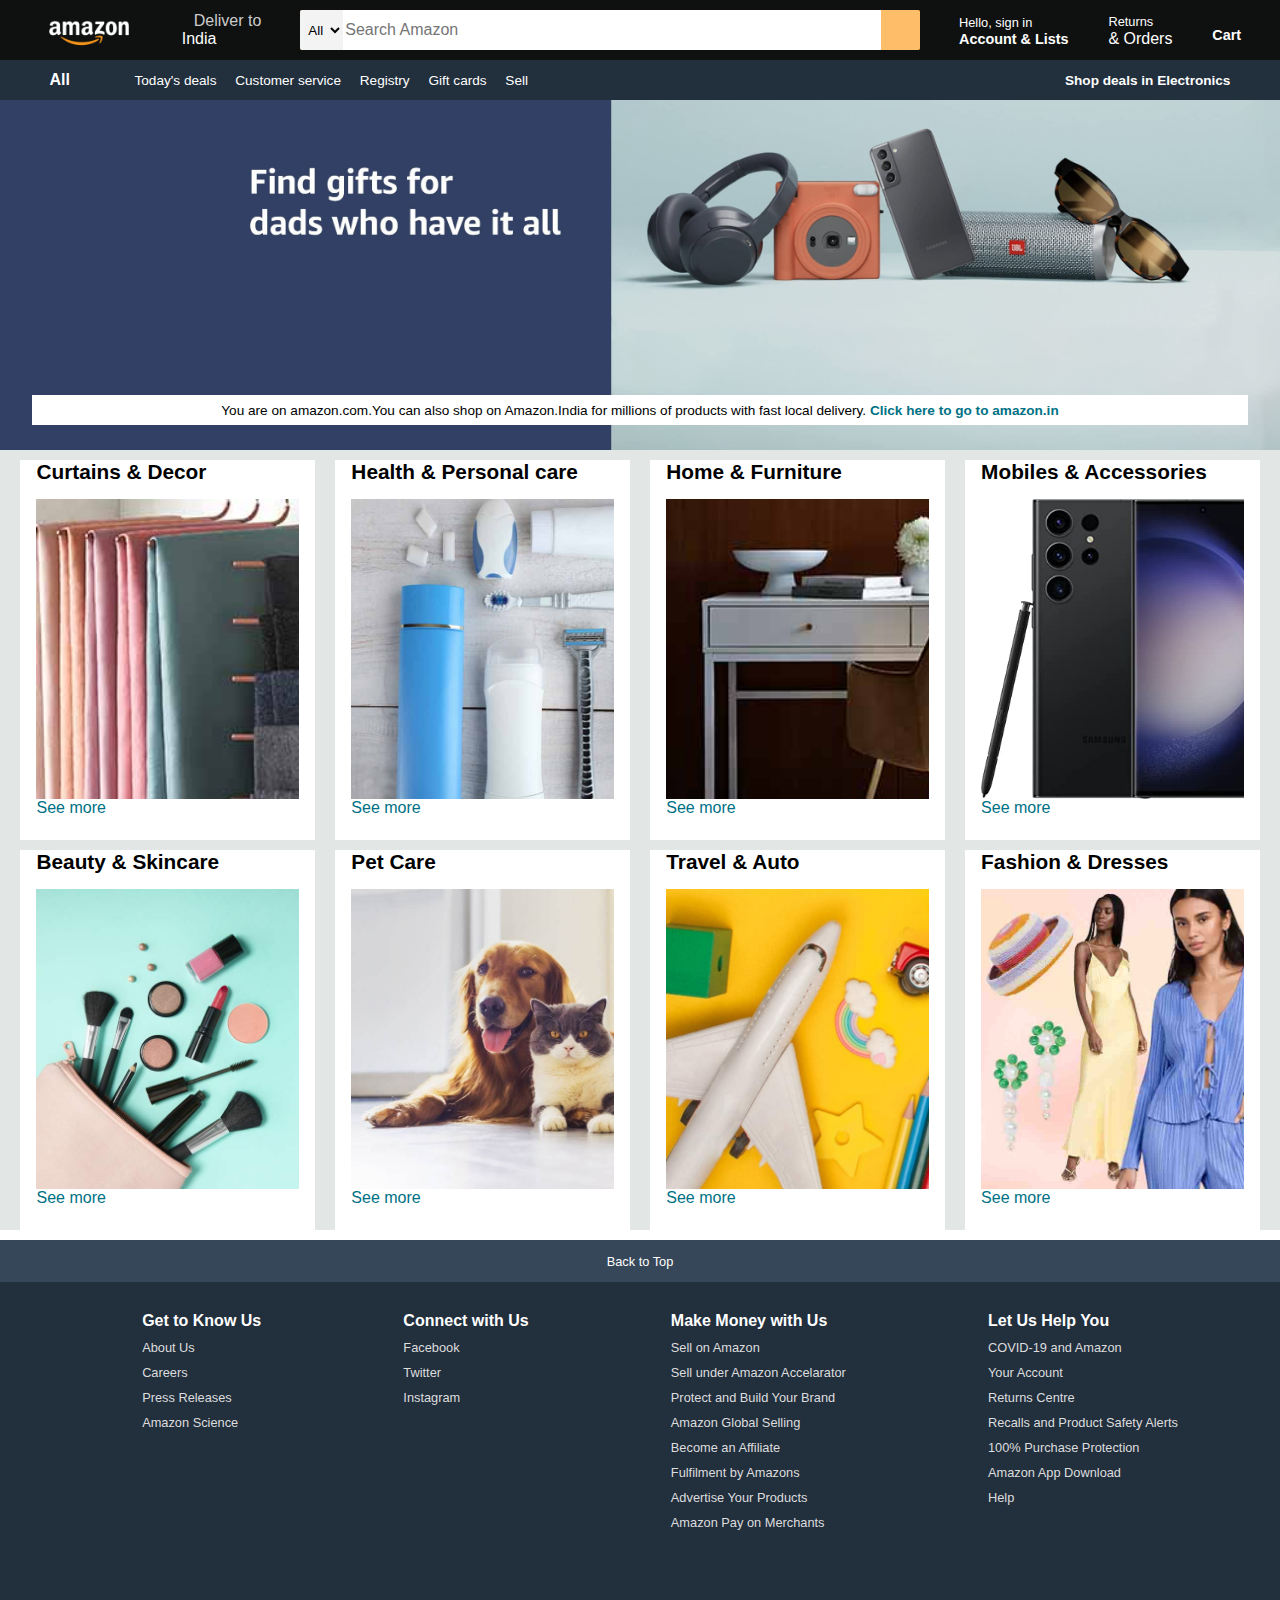
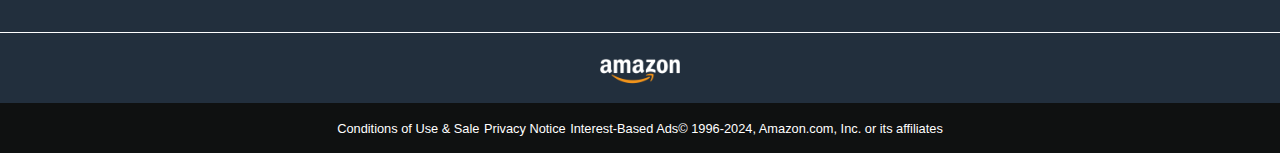
<file: Amazon clone/index.html>
<!DOCTYPE html>
<html lang="en">
<head>
    <meta charset="UTF-8">
    <meta name="viewport" content="width=device-width, initial-scale=1.0">
    <title>Amazon Clone</title>
    <link rel="stylesheet" href="https://cdnjs.cloudflare.com/ajax/libs/font-awesome/6.6.0/css/all.min.css" integrity="sha512-Kc323vGBEqzTmouAECnVceyQqyqdsSiqLQISBL29aUW4U/M7pSPA/gEUZQqv1cwx4OnYxTxve5UMg5GT6L4JJg==" crossorigin="anonymous" referrerpolicy="no-referrer" />
    <link rel="stylesheet" href="styles.css"/>
</head>
<body>
    <header>
        <div class="navbar">
            <div class="nav-logo border">
                <div class="logo"></div>
            </div>
            <div class="nav-address border">
                <p class="add-first">Deliver to</p>
                <div class="add-icon">
                    <i class="fa-solid fa-location-dot"></i>  
                    <p class="add-second">India</p>
                </div>
            </div>
            <div class="nav-search">
                <select class="search-select">
                    <option>All</option>
                </select>
                <input placeholder="Search Amazon" class="search-input">
                <div class="search-icon">
                    <i class="fa-solid fa-magnifying-glass"></i>
                </div>
            </div>
            <div class="nav-signin border">
                <p><span>Hello, sign in</span></p>
                <p class="nav-second">Account & Lists</p>    
            </div>
            <div class="nav-orders border">
                <p><span>Returns</span></p>
                <p>& Orders</p>    
            </div>
            <div class="nav-cart border">
                <i class="fa-solid fa-cart-shopping"></i>
                Cart
            </div>
        </div>
        <div class="panel">
            <div class="panel-all border">
                <i class="fa-solid fa-bars"></i>
                All
            </div>
            <div class="panel-ops">
                <p>Today's deals</p>
                <p>Customer service</p>  
                <p>Registry</p> 
                <p>Gift cards</p>
                <p>Sell</p>
            </div>
            <div class="panel-deals border">
                <p>Shop deals in Electronics</p>
            </div>
        </div>
    </header>
    <div class="hero-section">
        <div class="hero-message">
            <p>You are on amazon.com.You can also shop on Amazon.India for millions of products with fast local delivery. <a><b>Click here to go to amazon.in</b></a></p>
        </div>
    </div>
    <div class="shop-section">
        <div class="box">
            <div class="box-content">
                <h2>Curtains & Decor</h2>
                <div class="box-img" style="background-image: url('box1_image.jpg');"></div>
                <p>See more</p>
            </div>
        </div>
        <div class="box">
            <div class="box-content">
                <h2>Health & Personal care</h2>
                <div class="box-img" style="background-image: url('box2_image.jpg');"></div>
                <p>See more</p>
            </div>
        </div>
        <div class="box">
            <div class="box-content">
                <h2>Home & Furniture</h2>
                <div class="box-img" style="background-image: url('box3_image.jpg');"></div>
                <p>See more</p>
            </div>
        </div>
        <div class="box">
            <div class="box-content">
                <h2>Mobiles & Accessories</h2>
                <div class="box-img" style="background-image: url('box4_image.jpg');"></div>
                <p>See more</p>
            </div>
        </div>
        <div class="box">
            <div class="box-content">
                <h2>Beauty & Skincare</h2>
                <div class="box-img" style="background-image: url('box5_image.jpg');"></div>
                <p>See more</p>
            </div>
        </div>
        <div class="box">
            <div class="box-content">
                <h2>Pet Care</h2>
                <div class="box-img" style="background-image: url('box6_image.jpg');"></div>
                <p>See more</p>
            </div>
        </div>
        <div class="box">
            <div class="box-content">
                <h2>Travel & Auto</h2>
                <div class="box-img" style="background-image: url('box7_image.jpg');"></div>
                <p>See more</p>
            </div>
        </div>
        <div class="box">
            <div class="box-content">
                <h2>Fashion & Dresses</h2>
                <div class="box-img" style="background-image: url('box8_image.jpg');"></div>
                <p>See more</p>
            </div>
        </div>
    </div>
    <footer>
        <div class="footer-panel1">
           <p>Back to Top</p>
        </div>
        <div class="footer-panel2">
                <ul>
                    <p><b>Get to Know Us</b></p>
                     <a>About Us</a>
                     <a>Careers</a>
                     <a>Press Releases</a>
                     <a>Amazon Science</a>
                </ul>
                <ul>
                    <p><b>Connect with Us</b></p>
                     <a>Facebook</a>
                     <a>Twitter</a>
                     <a>Instagram</a>
                </ul>
                <ul>
                    <p><b>Make Money with Us</b></p>
                     <a>Sell on Amazon</a>
                     <a>Sell under Amazon Accelarator</a>
                     <a>Protect and Build Your Brand</a>
                     <a>Amazon Global Selling</a>
                     <a>Become an Affiliate</a>
                     <a>Fulfilment by Amazons</a>
                     <a>Advertise Your Products</a>
                     <a>Amazon Pay on Merchants</a>
                </ul>
                <ul>
                    <p><b>Let Us Help You</b></p>
                     <a>COVID-19 and Amazon</a>
                     <a>Your Account</a>
                     <a>Returns Centre</a>
                     <a>Recalls and Product Safety Alerts</a>
                     <a>100% Purchase Protection</a>
                     <a>Amazon App Download</a>
                     <a>Help</a>
                </ul>
         </div>
         <div class="footer-panel3">
            <div class="logo"></div>
         </div>
         <div class="footer-panel4">
            <div class="pages">
                <a>Conditions of Use & Sale</a>
                <a>Privacy Notice</a>
                <a>Interest-Based Ads</a>
            </div>
            <div class="copyrights">
             © 1996-2024, Amazon.com, Inc. or its affiliates
            </div>
         </div>
    </footer>
</body>
</html>
</file>
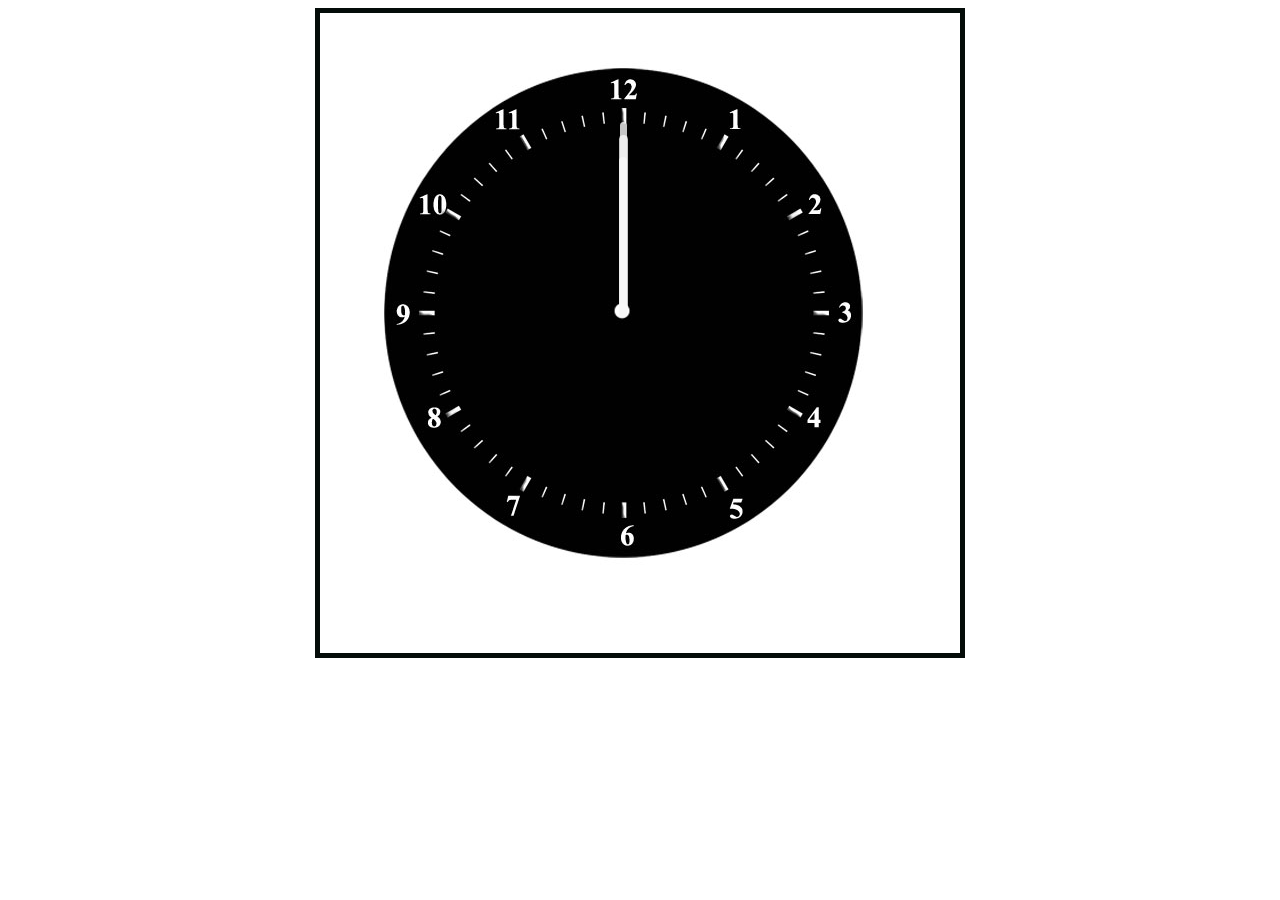
<file: Clock using html,css,js/index.html>
<!DOCTYPE html>
<html lang="en">
<head>
    <meta charset="UTF-8">
    <meta name="viewport" content="width=device-width, initial-scale=1.0">
    <title>Clock-Using JS</title>
    <link rel="stylesheet" href="index.css">
    <script src="index.js"></script>
</head>
<body>
    <div id="clockcontainer">
        <div id="hour"></div>
        <div id="minute"></div>
        <div id="second"></div>
    </div>
</body>
</html>
</file>
<file: Amazon clone/styles.css>
*{
    margin: 0;
    font-family: Arial;
    border: border-box;
}
.navbar{
    height: 60px;
    background-color: #0f1111;
    color: white;
    display: flex;
    align-items: center;
    justify-content: space-evenly;
}
.nav-logo{
    height: 50px;
    width: 100px;
}
.logo{
    background-image: url("amazon_logo.png");
    background-size: cover;
    height: 50px;
    width: 100%;
}
.border{
    border: 1px solid transparent;
}
.border:hover{
    border: 1px solid white;
}
.add-first{
    color: #cccccc;
    font-size: 1rem;
    margin-left: 15px;
}
.add-second{
  font-size: 1rem;
  margin-left: 3px;
}
.add-icon{
    display: flex;
    align-items: center;
}
.nav-search{
    display: flex;
    justify-content: space-evenly;
    background-color: rgb(169, 107, 8);
    width:620px;
    height: 40px;
    border-radius: 2px;
}
.search-select{
    background-color: #f3f3f3;
    width: 50px;
    text-align: center;
    border-top-left-radius: 2px;
    border-bottom-left-radius: 2px;
    border: none;
}
.search-input{
    width:100%;
    font-size: 1rem;
    border:none;
}
.search-icon{
    width:45px;
    display: flex;
    justify-content: center;
    align-items: center;
    font-size: 1.2rem;
    background-color: #febd68;
    border-top-right-radius: 2px;
    border-bottom-right-radius: 2px;
    color: #0f1111;
}
.nav-search:hover{
    border: 2px solid orange;
}
span{
    font-size: 0.8rem;
}
.nav-second{
    font-size: 0.9rem;
    font-weight: 700;
}
.nav-cart i {
    font-size: 30px;
}
.nav-cart{
    font-size: 0.9rem;
    font-weight: 700;
}
.panel{
    height: 40px;
    background-color: #222f3d;
    color: white;
    align-items: center;
    display: flex;
    justify-content: space-evenly;
}
.panel-all{
    font-weight: 600;
}
.panel-ops p{
    display: inline;
    margin-left: 15px;
}
.panel-ops{
    width:70%;
    font-size: 0.85rem;
}
.panel-deals{
    font-size: 0.85rem;
    font-weight:600;
}
.hero-section{
    background-image: url("hero_image.jpg");
    background-size: cover;
    height:350px;
    display:flex;
    justify-content: center;
    align-items: flex-end;
}
.hero-message{
    background-color: white;
    color:black;
    height:30px;
    display: flex;
    align-items: center;
    justify-content: center;
    font-size: 0.85rem;
    width:95%;
    margin-bottom: 25px;

}
.hero-message a{
    color:#007185;
}
.shop-section{
    display:flex;
    flex-wrap: wrap;
    justify-content: space-evenly;
    background-color: #e2e7e6;
}
.box{
    height:380px;
    width:23%;
    background-color: white;
    padding: 20px,0px,15px;
    margin-top: 10px;
}
.box-img{
    height:300px;
    background-size: cover;
    margin-top: 15px;
}
.box-content{
    margin-left:1rem;
    margin-right: 1rem;
}
.box-content p{
    color:#007185;
}
.box-content h2{
    font-size: 1.3rem;
}
footer{
    margin-top: 10px;
}
.footer-panel1{
    height:42px;
    background-color: #37475a;
    color:white;
    display:flex;
    justify-content: center;
    align-items: center;
    font-size: 0.8rem;
}
.footer-panel2{
    height:350px;
    background-color: #222f3d;
    color:white;
    display: flex;
    justify-content: space-evenly;
}
ul {
    margin-top: 30px;
}
ul a{
    display: block;
    font-size: 0.8rem;
    margin-top: 10px;
    color: #DDDDDD;
}
.footer-panel3 {
    height:70px;
    background-color: #222f3d;
    color:white;
    border-top: 0.05px solid white;
    display: flex;
    align-items: center;
    justify-content: center;
}
.logo{
    background-image: url("amazon_logo.png");
    background-size: cover;
    height: 50px;
    width:100px;
}
.footer-panel4{
    height:50px;
    background-color:#0f1111 ;
    color:white;
    display:flex;
    align-items: center;
    justify-content: center;
}
.pages a{
    font-size:0.8rem;
    text-align: center;
}
.copyrights{
    font-size: 0.8rem;
    text-align: center;
}
</file>
<file: Clock using html,css,js/index.css>
#clockcontainer{
    position: relative;
    margin: auto;
   border: 5px solid rgb(4, 12, 9);
    height: 50vw;
    width: 50vw;
    background: url(Clock.jpg) no-repeat;
}
#hour, #minute, #second{
    position: absolute;
    background: rgb(247, 247, 247);
    border-radius: 10px;
    transform-origin: bottom;
}
#hour{
    left: 46.7%;
    top: 22.5%;
    width: 1.2%;
    height: 25%;
    opacity: 0.8;
}
#minute{
    left: 46.7%;
    top: 19%;
    width: 1.5%;
    height: 28%;
    opacity: 0.8;
}
#second{
    left: 46.9%;
    top: 17%;
    width: 1%;
    height: 30%;
    opacity: 0.8;
}
</file>
